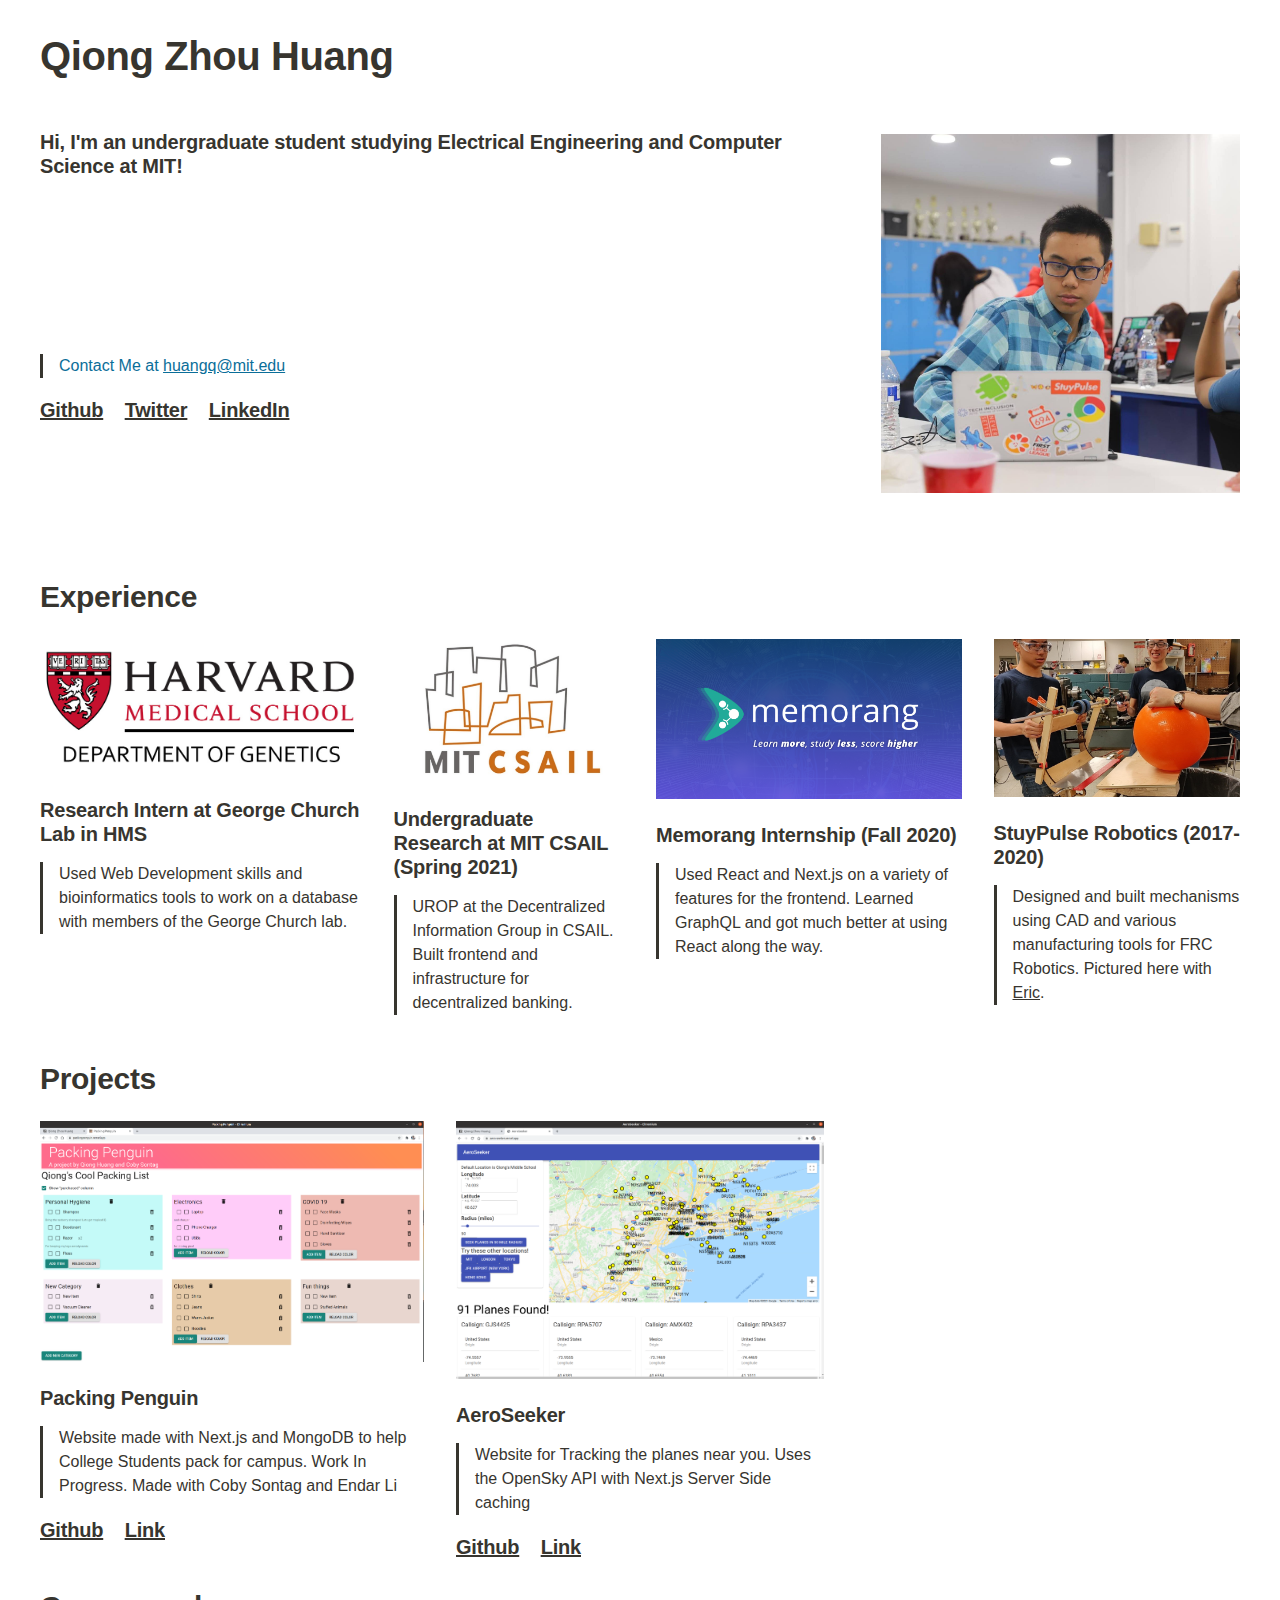
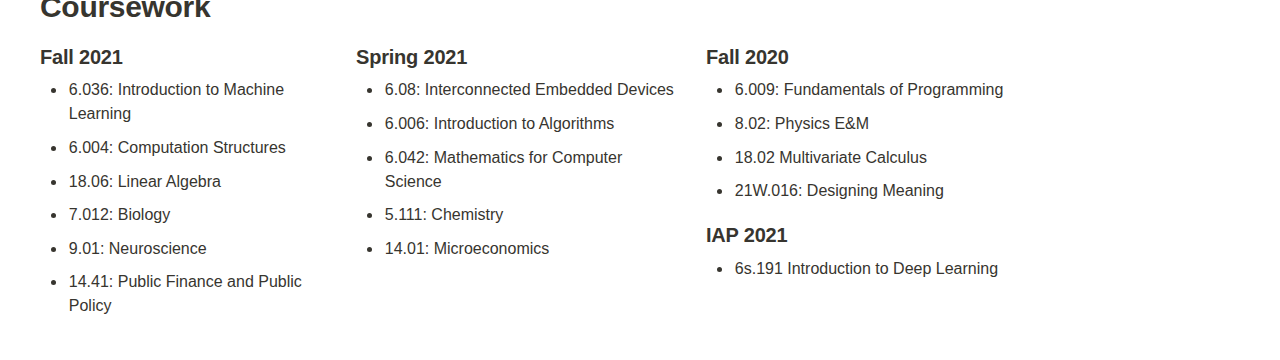
<file: index.html>
<html><head><meta http-equiv="Content-Type" content="text/html; charset=utf-8"/><title>Qiong Zhou Huang</title><style>
/* cspell:disable-file */
/* webkit printing magic: print all background colors */
html {
	-webkit-print-color-adjust: exact;
}
* {
	box-sizing: border-box;
	-webkit-print-color-adjust: exact;
}

html,
body {
	margin: 0;
	padding: 0;
}
@media only screen {
	body {
		margin: 2em auto;
		max-width: 1200px;
		color: rgb(55, 53, 47);
	}
}

body {
	line-height: 1.5;
	white-space: pre-wrap;
}

a,
a.visited {
	color: inherit;
	text-decoration: underline;
}

.pdf-relative-link-path {
	font-size: 80%;
	color: #444;
}

h1,
h2,
h3 {
	letter-spacing: -0.01em;
	line-height: 1.2;
	font-weight: 600;
	margin-bottom: 0;
}

.page-title {
	font-size: 2.5rem;
	font-weight: 700;
	margin-top: 0;
	margin-bottom: 0.75em;
}

h1 {
	font-size: 1.875rem;
	margin-top: 1.875rem;
}

h2 {
	font-size: 1.5rem;
	margin-top: 1.5rem;
}

h3 {
	font-size: 1.25rem;
	margin-top: 1.25rem;
}

.source {
	border: 1px solid #ddd;
	border-radius: 3px;
	padding: 1.5em;
	word-break: break-all;
}

.callout {
	border-radius: 3px;
	padding: 1rem;
}

figure {
	margin: 1.25em 0;
	page-break-inside: avoid;
}

figcaption {
	opacity: 0.5;
	font-size: 85%;
	margin-top: 0.5em;
}

mark {
	background-color: transparent;
}

.indented {
	padding-left: 1.5em;
}

hr {
	background: transparent;
	display: block;
	width: 100%;
	height: 1px;
	visibility: visible;
	border: none;
	border-bottom: 1px solid rgba(55, 53, 47, 0.09);
}

img {
	max-width: 100%;
}

@media only print {
	img {
		max-height: 100vh;
		object-fit: contain;
	}
}

@page {
	margin: 1in;
}

.collection-content {
	font-size: 0.875rem;
}

.column-list {
	display: flex;
	justify-content: space-between;
}

.column {
	padding: 0 1em;
}

.column:first-child {
	padding-left: 0;
}

.column:last-child {
	padding-right: 0;
}

.table_of_contents-item {
	display: block;
	font-size: 0.875rem;
	line-height: 1.3;
	padding: 0.125rem;
}

.table_of_contents-indent-1 {
	margin-left: 1.5rem;
}

.table_of_contents-indent-2 {
	margin-left: 3rem;
}

.table_of_contents-indent-3 {
	margin-left: 4.5rem;
}

.table_of_contents-link {
	text-decoration: none;
	opacity: 0.7;
	border-bottom: 1px solid rgba(55, 53, 47, 0.18);
}

table,
th,
td {
	border: 1px solid rgba(55, 53, 47, 0.09);
	border-collapse: collapse;
}

table {
	border-left: none;
	border-right: none;
}

th,
td {
	font-weight: normal;
	padding: 0.25em 0.5em;
	line-height: 1.5;
	min-height: 1.5em;
	text-align: left;
}

th {
	color: rgba(55, 53, 47, 0.6);
}

ol,
ul {
	margin: 0;
	margin-block-start: 0.6em;
	margin-block-end: 0.6em;
}

li > ol:first-child,
li > ul:first-child {
	margin-block-start: 0.6em;
}

ul > li {
	list-style: disc;
}

ul.to-do-list {
	text-indent: -1.7em;
}

ul.to-do-list > li {
	list-style: none;
}

.to-do-children-checked {
	text-decoration: line-through;
	opacity: 0.375;
}

ul.toggle > li {
	list-style: none;
}

ul {
	padding-inline-start: 1.7em;
}

ul > li {
	padding-left: 0.1em;
}

ol {
	padding-inline-start: 1.6em;
}

ol > li {
	padding-left: 0.2em;
}

.mono ol {
	padding-inline-start: 2em;
}

.mono ol > li {
	text-indent: -0.4em;
}

.toggle {
	padding-inline-start: 0em;
	list-style-type: none;
}

/* Indent toggle children */
.toggle > li > details {
	padding-left: 1.7em;
}

.toggle > li > details > summary {
	margin-left: -1.1em;
}

.selected-value {
	display: inline-block;
	padding: 0 0.5em;
	background: rgba(206, 205, 202, 0.5);
	border-radius: 3px;
	margin-right: 0.5em;
	margin-top: 0.3em;
	margin-bottom: 0.3em;
	white-space: nowrap;
}

.collection-title {
	display: inline-block;
	margin-right: 1em;
}

time {
	opacity: 0.5;
}

.icon {
	display: inline-block;
	max-width: 1.2em;
	max-height: 1.2em;
	text-decoration: none;
	vertical-align: text-bottom;
	margin-right: 0.5em;
}

img.icon {
	border-radius: 3px;
}

.user-icon {
	width: 1.5em;
	height: 1.5em;
	border-radius: 100%;
	margin-right: 0.5rem;
}

.user-icon-inner {
	font-size: 0.8em;
}

.text-icon {
	border: 1px solid #000;
	text-align: center;
}

.page-cover-image {
	display: block;
	object-fit: cover;
	width: 100%;
	height: 30vh;
}

.page-header-icon {
	font-size: 3rem;
	margin-bottom: 1rem;
}

.page-header-icon-with-cover {
	margin-top: -0.72em;
	margin-left: 0.07em;
}

.page-header-icon img {
	border-radius: 3px;
}

.link-to-page {
	margin: 1em 0;
	padding: 0;
	border: none;
	font-weight: 500;
}

p > .user {
	opacity: 0.5;
}

td > .user,
td > time {
	white-space: nowrap;
}

input[type="checkbox"] {
	transform: scale(1.5);
	margin-right: 0.6em;
	vertical-align: middle;
}

p {
	margin-top: 0.5em;
	margin-bottom: 0.5em;
}

.image {
	border: none;
	margin: 1.5em 0;
	padding: 0;
	border-radius: 0;
	text-align: center;
}

.code,
code {
	background: rgba(135, 131, 120, 0.15);
	border-radius: 3px;
	padding: 0.2em 0.4em;
	border-radius: 3px;
	font-size: 85%;
	tab-size: 2;
}

code {
	color: #eb5757;
}

.code {
	padding: 1.5em 1em;
}

.code-wrap {
	white-space: pre-wrap;
	word-break: break-all;
}

.code > code {
	background: none;
	padding: 0;
	font-size: 100%;
	color: inherit;
}

blockquote {
	font-size: 1em;
	margin: 1em 0;
	padding-left: 1em;
	border-left: 3px solid rgb(55, 53, 47);
}

.bookmark {
	text-decoration: none;
	max-height: 8em;
	padding: 0;
	display: flex;
	width: 100%;
	align-items: stretch;
}

.bookmark-title {
	font-size: 0.85em;
	overflow: hidden;
	text-overflow: ellipsis;
	height: 1.75em;
	white-space: nowrap;
}

.bookmark-text {
	display: flex;
	flex-direction: column;
}

.bookmark-info {
	flex: 4 1 180px;
	padding: 12px 14px 14px;
	display: flex;
	flex-direction: column;
	justify-content: space-between;
}

.bookmark-image {
	width: 33%;
	flex: 1 1 180px;
	display: block;
	position: relative;
	object-fit: cover;
	border-radius: 1px;
}

.bookmark-description {
	color: rgba(55, 53, 47, 0.6);
	font-size: 0.75em;
	overflow: hidden;
	max-height: 4.5em;
	word-break: break-word;
}

.bookmark-href {
	font-size: 0.75em;
	margin-top: 0.25em;
}

.sans { font-family: ui-sans-serif, -apple-system, BlinkMacSystemFont, "Segoe UI", Helvetica, "Apple Color Emoji", Arial, sans-serif, "Segoe UI Emoji", "Segoe UI Symbol"; }
.code { font-family: "SFMono-Regular", Menlo, Consolas, "PT Mono", "Liberation Mono", Courier, monospace; }
.serif { font-family: Lyon-Text, Georgia, ui-serif, serif; }
.mono { font-family: iawriter-mono, Nitti, Menlo, Courier, monospace; }
.pdf .sans { font-family: Inter, ui-sans-serif, -apple-system, BlinkMacSystemFont, "Segoe UI", Helvetica, "Apple Color Emoji", Arial, sans-serif, "Segoe UI Emoji", "Segoe UI Symbol", 'Twemoji', 'Noto Color Emoji', 'Noto Sans CJK JP'; }
.pdf:lang(zh-CN) .sans { font-family: Inter, ui-sans-serif, -apple-system, BlinkMacSystemFont, "Segoe UI", Helvetica, "Apple Color Emoji", Arial, sans-serif, "Segoe UI Emoji", "Segoe UI Symbol", 'Twemoji', 'Noto Color Emoji', 'Noto Sans CJK SC'; }
.pdf:lang(zh-TW) .sans { font-family: Inter, ui-sans-serif, -apple-system, BlinkMacSystemFont, "Segoe UI", Helvetica, "Apple Color Emoji", Arial, sans-serif, "Segoe UI Emoji", "Segoe UI Symbol", 'Twemoji', 'Noto Color Emoji', 'Noto Sans CJK TC'; }
.pdf:lang(ko-KR) .sans { font-family: Inter, ui-sans-serif, -apple-system, BlinkMacSystemFont, "Segoe UI", Helvetica, "Apple Color Emoji", Arial, sans-serif, "Segoe UI Emoji", "Segoe UI Symbol", 'Twemoji', 'Noto Color Emoji', 'Noto Sans CJK KR'; }
.pdf .code { font-family: Source Code Pro, "SFMono-Regular", Menlo, Consolas, "PT Mono", "Liberation Mono", Courier, monospace, 'Twemoji', 'Noto Color Emoji', 'Noto Sans Mono CJK JP'; }
.pdf:lang(zh-CN) .code { font-family: Source Code Pro, "SFMono-Regular", Menlo, Consolas, "PT Mono", "Liberation Mono", Courier, monospace, 'Twemoji', 'Noto Color Emoji', 'Noto Sans Mono CJK SC'; }
.pdf:lang(zh-TW) .code { font-family: Source Code Pro, "SFMono-Regular", Menlo, Consolas, "PT Mono", "Liberation Mono", Courier, monospace, 'Twemoji', 'Noto Color Emoji', 'Noto Sans Mono CJK TC'; }
.pdf:lang(ko-KR) .code { font-family: Source Code Pro, "SFMono-Regular", Menlo, Consolas, "PT Mono", "Liberation Mono", Courier, monospace, 'Twemoji', 'Noto Color Emoji', 'Noto Sans Mono CJK KR'; }
.pdf .serif { font-family: PT Serif, Lyon-Text, Georgia, ui-serif, serif, 'Twemoji', 'Noto Color Emoji', 'Noto Serif CJK JP'; }
.pdf:lang(zh-CN) .serif { font-family: PT Serif, Lyon-Text, Georgia, ui-serif, serif, 'Twemoji', 'Noto Color Emoji', 'Noto Serif CJK SC'; }
.pdf:lang(zh-TW) .serif { font-family: PT Serif, Lyon-Text, Georgia, ui-serif, serif, 'Twemoji', 'Noto Color Emoji', 'Noto Serif CJK TC'; }
.pdf:lang(ko-KR) .serif { font-family: PT Serif, Lyon-Text, Georgia, ui-serif, serif, 'Twemoji', 'Noto Color Emoji', 'Noto Serif CJK KR'; }
.pdf .mono { font-family: PT Mono, iawriter-mono, Nitti, Menlo, Courier, monospace, 'Twemoji', 'Noto Color Emoji', 'Noto Sans Mono CJK JP'; }
.pdf:lang(zh-CN) .mono { font-family: PT Mono, iawriter-mono, Nitti, Menlo, Courier, monospace, 'Twemoji', 'Noto Color Emoji', 'Noto Sans Mono CJK SC'; }
.pdf:lang(zh-TW) .mono { font-family: PT Mono, iawriter-mono, Nitti, Menlo, Courier, monospace, 'Twemoji', 'Noto Color Emoji', 'Noto Sans Mono CJK TC'; }
.pdf:lang(ko-KR) .mono { font-family: PT Mono, iawriter-mono, Nitti, Menlo, Courier, monospace, 'Twemoji', 'Noto Color Emoji', 'Noto Sans Mono CJK KR'; }
.highlight-default {
}
.highlight-gray {
	color: rgb(155,154,151);
}
.highlight-brown {
	color: rgb(100,71,58);
}
.highlight-orange {
	color: rgb(217,115,13);
}
.highlight-yellow {
	color: rgb(223,171,1);
}
.highlight-teal {
	color: rgb(15,123,108);
}
.highlight-blue {
	color: rgb(11,110,153);
}
.highlight-purple {
	color: rgb(105,64,165);
}
.highlight-pink {
	color: rgb(173,26,114);
}
.highlight-red {
	color: rgb(224,62,62);
}
.highlight-gray_background {
	background: rgb(235,236,237);
}
.highlight-brown_background {
	background: rgb(233,229,227);
}
.highlight-orange_background {
	background: rgb(250,235,221);
}
.highlight-yellow_background {
	background: rgb(251,243,219);
}
.highlight-teal_background {
	background: rgb(221,237,234);
}
.highlight-blue_background {
	background: rgb(221,235,241);
}
.highlight-purple_background {
	background: rgb(234,228,242);
}
.highlight-pink_background {
	background: rgb(244,223,235);
}
.highlight-red_background {
	background: rgb(251,228,228);
}
.block-color-default {
	color: inherit;
	fill: inherit;
}
.block-color-gray {
	color: rgba(55, 53, 47, 0.6);
	fill: rgba(55, 53, 47, 0.6);
}
.block-color-brown {
	color: rgb(100,71,58);
	fill: rgb(100,71,58);
}
.block-color-orange {
	color: rgb(217,115,13);
	fill: rgb(217,115,13);
}
.block-color-yellow {
	color: rgb(223,171,1);
	fill: rgb(223,171,1);
}
.block-color-teal {
	color: rgb(15,123,108);
	fill: rgb(15,123,108);
}
.block-color-blue {
	color: rgb(11,110,153);
	fill: rgb(11,110,153);
}
.block-color-purple {
	color: rgb(105,64,165);
	fill: rgb(105,64,165);
}
.block-color-pink {
	color: rgb(173,26,114);
	fill: rgb(173,26,114);
}
.block-color-red {
	color: rgb(224,62,62);
	fill: rgb(224,62,62);
}
.block-color-gray_background {
	background: rgb(235,236,237);
}
.block-color-brown_background {
	background: rgb(233,229,227);
}
.block-color-orange_background {
	background: rgb(250,235,221);
}
.block-color-yellow_background {
	background: rgb(251,243,219);
}
.block-color-teal_background {
	background: rgb(221,237,234);
}
.block-color-blue_background {
	background: rgb(221,235,241);
}
.block-color-purple_background {
	background: rgb(234,228,242);
}
.block-color-pink_background {
	background: rgb(244,223,235);
}
.block-color-red_background {
	background: rgb(251,228,228);
}
.select-value-color-default { background-color: rgba(206,205,202,0.5); }
.select-value-color-gray { background-color: rgba(155,154,151, 0.4); }
.select-value-color-brown { background-color: rgba(140,46,0,0.2); }
.select-value-color-orange { background-color: rgba(245,93,0,0.2); }
.select-value-color-yellow { background-color: rgba(233,168,0,0.2); }
.select-value-color-green { background-color: rgba(0,135,107,0.2); }
.select-value-color-blue { background-color: rgba(0,120,223,0.2); }
.select-value-color-purple { background-color: rgba(103,36,222,0.2); }
.select-value-color-pink { background-color: rgba(221,0,129,0.2); }
.select-value-color-red { background-color: rgba(255,0,26,0.2); }

.checkbox {
	display: inline-flex;
	vertical-align: text-bottom;
	width: 16;
	height: 16;
	background-size: 16px;
	margin-left: 2px;
	margin-right: 5px;
}

.checkbox-on {
	background-image: url("data:image/svg+xml;charset=UTF-8,%3Csvg%20width%3D%2216%22%20height%3D%2216%22%20viewBox%3D%220%200%2016%2016%22%20fill%3D%22none%22%20xmlns%3D%22http%3A%2F%2Fwww.w3.org%2F2000%2Fsvg%22%3E%0A%3Crect%20width%3D%2216%22%20height%3D%2216%22%20fill%3D%22%2358A9D7%22%2F%3E%0A%3Cpath%20d%3D%22M6.71429%2012.2852L14%204.9995L12.7143%203.71436L6.71429%209.71378L3.28571%206.2831L2%207.57092L6.71429%2012.2852Z%22%20fill%3D%22white%22%2F%3E%0A%3C%2Fsvg%3E");
}

.checkbox-off {
	background-image: url("data:image/svg+xml;charset=UTF-8,%3Csvg%20width%3D%2216%22%20height%3D%2216%22%20viewBox%3D%220%200%2016%2016%22%20fill%3D%22none%22%20xmlns%3D%22http%3A%2F%2Fwww.w3.org%2F2000%2Fsvg%22%3E%0A%3Crect%20x%3D%220.75%22%20y%3D%220.75%22%20width%3D%2214.5%22%20height%3D%2214.5%22%20fill%3D%22white%22%20stroke%3D%22%2336352F%22%20stroke-width%3D%221.5%22%2F%3E%0A%3C%2Fsvg%3E");
}
	
</style></head><body><article id="41f330fa-e496-407f-999b-03f513b3ef4f" class="page sans"><header><h1 class="page-title">Qiong Zhou Huang</h1></header><div class="page-body"><div id="f132db20-a779-461e-8caf-d2bc49d56e8f" class="column-list"><div id="818ce344-3fc3-4b2d-90a9-99c0fa99e2e4" style="width:68.75%" class="column"><h3 id="94def06a-f586-4ae8-9dd3-2f62dc8a1a65" class="">Hi, I&#x27;m an undergraduate student studying Electrical Engineering and Computer Science at MIT!</h3><p id="42d5cff7-376c-48e2-80e3-31cac11ff43e" class="">
</p><p id="82047c2a-7662-421b-8a12-039a9f1b479a" class="">
</p><p id="1eabf65f-c507-4617-b035-f6aa1211dcd1" class="">
</p><p id="9b3791c2-da2a-4ff7-8413-2481707f7509" class="">
</p><p id="0203106f-cec6-46bd-bbe8-fb8be8b1610d" class="">
</p><blockquote id="523a5e8c-b256-42ea-bcbc-298fd1d31415" class="block-color-blue">Contact Me at <a href="mailto:huangq@mit.edu">huangq@mit.edu</a></blockquote><h3 id="fd83c5f7-44a4-4c68-a43d-2543e61d92a3" class=""><a href="https://github.com/qionghuang6">Github</a>    <a href="https://twitter.com/qionghuang6">Twitter</a>    <a href="https://www.linkedin.com/in/qiong-zhou-huang-627243141/">LinkedIn</a></h3></div><div id="3078d86f-14bd-4f98-94ad-86bdf7243812" style="width:31.250000000000007%" class="column"><figure id="09641823-7ab3-45b5-ac31-7b5f2d7233bd" class="image"><a href="Qiong%20Zhou%20Huang%20096418237ab345b5ac317b5f2d7233bd/52664531_349944175620165_4296153226664738816_o.jpg"><img style="width:384px" src="Qiong%20Zhou%20Huang%20096418237ab345b5ac317b5f2d7233bd/52664531_349944175620165_4296153226664738816_o.jpg"/></a></figure><p id="05f37067-84ae-43b9-8667-de69dc757c15" class="">
</p></div></div><h1 id="be51a6f5-c357-41bf-aea5-e3933971d188" class="">Experience</h1><div id="2326e5d0-af65-4bd2-8c3a-09bdb3920728" class="column-list"><div id="bff5626b-408d-4442-84e8-3cc217b9d790" style="width:28.125%" class="column"><figure id="b9de9f44-1e42-49fb-b235-8248a645083f" class="image"><a href="Qiong%20Zhou%20Huang%20096418237ab345b5ac317b5f2d7233bd/HARVARDlogo.jpg"><img style="width:814px" src="Qiong%20Zhou%20Huang%20096418237ab345b5ac317b5f2d7233bd/HARVARDlogo.jpg"/></a></figure><h3 id="c206fba0-8a1d-4f24-9740-8701d275d975" class="">Research Intern at George Church Lab in HMS</h3><blockquote id="1fe4b175-626e-4ede-8967-3b467ae36266" class="">Used Web Development skills and bioinformatics tools to work on a database with members of the George Church lab. </blockquote></div><div id="f53d9bc5-c899-43f2-95f7-1ddf901a9dc2" style="width:21.874999999999996%" class="column"><figure id="f44391fc-9521-4e73-b8ce-6a9c0fe3521e" class="image"><a href="Qiong%20Zhou%20Huang%20096418237ab345b5ac317b5f2d7233bd/csail.jpg"><img style="width:900px" src="Qiong%20Zhou%20Huang%20096418237ab345b5ac317b5f2d7233bd/csail.jpg"/></a></figure><h3 id="05980737-8625-41f6-837e-134a7650fb92" class="">Undergraduate Research at MIT CSAIL (Spring 2021)</h3><blockquote id="9dfba964-8efd-401d-9dd0-01653ddb4247" class="">UROP at the Decentralized Information Group in CSAIL. Built frontend and infrastructure for decentralized banking.</blockquote></div><div id="3350cd95-dc4a-459d-89c6-684685622c2a" style="width:28.125%" class="column"><figure id="640398df-8f49-40af-90ec-a4cd4c7eafbb" class="image"><a href="Qiong%20Zhou%20Huang%20096418237ab345b5ac317b5f2d7233bd/og_banner.png"><img style="width:480px" src="Qiong%20Zhou%20Huang%20096418237ab345b5ac317b5f2d7233bd/og_banner.png"/></a></figure><h3 id="cceefce4-3a2a-43a8-8007-cbdc2b9538b4" class="">Memorang Internship (Fall 2020)</h3><blockquote id="199ba0a0-32f0-4805-bafa-ec5034b53e8c" class="">Used React and Next.js on a variety of features for the frontend. Learned GraphQL and got much better at using React along the way. </blockquote></div><div id="7195c580-cd19-4e0a-bb91-8e2e03a66d90" style="width:21.875000000000004%" class="column"><figure id="96c895a8-8f82-4c47-8b36-9c29016870dd" class="image"><a href="Qiong%20Zhou%20Huang%20096418237ab345b5ac317b5f2d7233bd/boop.jpg"><img style="width:480px" src="Qiong%20Zhou%20Huang%20096418237ab345b5ac317b5f2d7233bd/boop.jpg"/></a></figure><h3 id="a075c49e-9392-4251-be6c-89be91963431" class="">StuyPulse Robotics (2017-2020)</h3><blockquote id="a2e154e6-b581-473b-bb7e-5e17376a627b" class="">Designed and built mechanisms using CAD and various manufacturing tools for FRC Robotics. Pictured here with <a href="http://honeyco.info">Eric</a>.</blockquote></div></div><h1 id="2937bfd3-cf06-4959-942b-e87ac7f4c65f" class="">Projects</h1><div id="6c418fd6-38aa-4d2c-8cd6-597db347a5c2" class="column-list"><div id="f881f3bc-b76f-4972-8825-c14da2167aa8" style="width:33.333333333333336%" class="column"><figure id="4b4eff05-ff52-4a28-85c6-13f7c3974d00" class="image"><a href="Qiong%20Zhou%20Huang%20096418237ab345b5ac317b5f2d7233bd/Screenshot_from_2021-01-11_15-29-45.png"><img style="width:624px" src="Qiong%20Zhou%20Huang%20096418237ab345b5ac317b5f2d7233bd/Screenshot_from_2021-01-11_15-29-45.png"/></a></figure><h3 id="3f05593b-941a-4b97-a31c-d3443e3271e7" class="">Packing Penguin</h3><blockquote id="1297d185-2eaf-4c9a-9660-0cf8a06715f6" class="">Website made with Next.js and MongoDB to help College Students pack for campus. Work In Progress. Made with Coby Sontag and Endar Li</blockquote><h3 id="604d01c8-405a-4836-956c-5bbddd6297f2" class=""><a href="https://github.com/qionghuang6/packingpenguin">Github</a>    <a href="http://packingpenguin.vercel.app/">Link</a></h3></div><div id="f6a7c7c2-1d7f-490f-a53b-0dbd908e79e6" style="width:33.33333333333333%" class="column"><figure id="245f613e-e81e-4adf-a35e-c7575f67befd" class="image"><a href="Qiong%20Zhou%20Huang%20096418237ab345b5ac317b5f2d7233bd/Screenshot_from_2021-01-11_15-44-01.png"><img style="width:1840px" src="Qiong%20Zhou%20Huang%20096418237ab345b5ac317b5f2d7233bd/Screenshot_from_2021-01-11_15-44-01.png"/></a></figure><h3 id="5a3d5808-adee-4bcf-a723-918b3ed0bfa9" class="">AeroSeeker</h3><blockquote id="b9b48a05-f8f9-4f83-91a8-aa705817ccc8" class="">Website for Tracking the planes near you. Uses the OpenSky API with Next.js Server Side caching</blockquote><h3 id="064d4993-fcd6-49db-95fa-f5b23a9776b8" class=""><a href="https://github.com/qionghuang6/aero-seeker">Github</a>    <a href="https://aero-seeker.vercel.app/">Link</a></h3></div><div id="3e294b4e-8acd-4b04-bd96-c720e6495c80" style="width:33.33333333333334%" class="column"><p id="ba06610a-41bb-45ff-b33a-f5e54c77257a" class="">
</p></div></div><h1 id="e5aa5324-d353-420c-99e9-a9f32211e3d6" class="">Coursework</h1><div id="189c54e3-f54e-40c1-a6fd-db83abf7b6cf" class="column-list"><div id="425546fd-1288-418b-a01e-e211f2a1504c" style="width:25%" class="column"><h3 id="edd06ca7-39c6-4519-821c-907816d87e4a" class="">Fall 2021</h3><ul id="d4b646ce-3f7f-4638-a77d-204a6c601c68" class="bulleted-list"><li style="list-style-type:disc">6.036: Introduction to Machine Learning</li></ul><ul id="41a708ab-1d77-47e8-bf31-35e92f713041" class="bulleted-list"><li style="list-style-type:disc">6.004: Computation Structures</li></ul><ul id="e9c3a7bf-46fb-4740-a606-1a18ea91f21e" class="bulleted-list"><li style="list-style-type:disc">18.06: Linear Algebra</li></ul><ul id="d9c5f806-ca09-4b4a-8ea6-6a18920f5277" class="bulleted-list"><li style="list-style-type:disc">7.012: Biology</li></ul><ul id="9e97a50f-1fae-4058-99e3-156e5d1a2fb7" class="bulleted-list"><li style="list-style-type:disc">9.01: Neuroscience</li></ul><ul id="2ea16b57-8b48-48be-8229-065260915e8c" class="bulleted-list"><li style="list-style-type:disc">14.41: Public Finance and Public Policy</li></ul></div><div id="f8cf11d6-8144-43e2-bbbf-9304981e7c9b" style="width:29.166666666666675%" class="column"><h3 id="84c4c307-728f-4237-991b-570b4ce89e18" class="">Spring 2021</h3><ul id="06d58192-0107-4b96-80da-03aba97c3ee4" class="bulleted-list"><li style="list-style-type:disc">6.08: Interconnected Embedded Devices</li></ul><ul id="bbb17556-4898-4547-9331-5cfb5ca34a73" class="bulleted-list"><li style="list-style-type:disc">6.006: Introduction to Algorithms</li></ul><ul id="7ff2075a-3fde-4795-954f-50aaca52e59b" class="bulleted-list"><li style="list-style-type:disc">6.042: Mathematics for Computer Science</li></ul><ul id="d350d228-553f-47e1-83c2-1cdab8f3857a" class="bulleted-list"><li style="list-style-type:disc">5.111: Chemistry</li></ul><ul id="798367a6-2c08-4ed7-99c8-462bc2be8efd" class="bulleted-list"><li style="list-style-type:disc">14.01: Microeconomics</li></ul></div><div id="515c1719-00e7-428e-94a6-94dd3c06c6f2" style="width:45.833333333333336%" class="column"><h3 id="2f877d68-b988-4f1e-b73a-9050c0763304" class="">Fall 2020</h3><ul id="a2adfe04-8e7c-4af4-8010-a10ca66da48e" class="bulleted-list"><li style="list-style-type:disc">6.009: Fundamentals of Programming</li></ul><ul id="e2bd5c7f-8c5e-4b72-ab3c-9bef4ef82a97" class="bulleted-list"><li style="list-style-type:disc">8.02: Physics E&amp;M</li></ul><ul id="fb650ba5-7a4b-441a-87ff-ae33e7daa72a" class="bulleted-list"><li style="list-style-type:disc">18.02 Multivariate Calculus</li></ul><ul id="c3b37723-89ff-4cea-acce-754e592b7b34" class="bulleted-list"><li style="list-style-type:disc">21W.016: Designing Meaning</li></ul><h3 id="cc37d72f-0934-481d-95f1-0148e8fdd9e8" class="">IAP 2021</h3><ul id="602805cf-868b-4495-be99-a13453d23cce" class="bulleted-list"><li style="list-style-type:disc">6s.191 Introduction to Deep Learning</li></ul></div></div></div></article></body></html>
</file>
